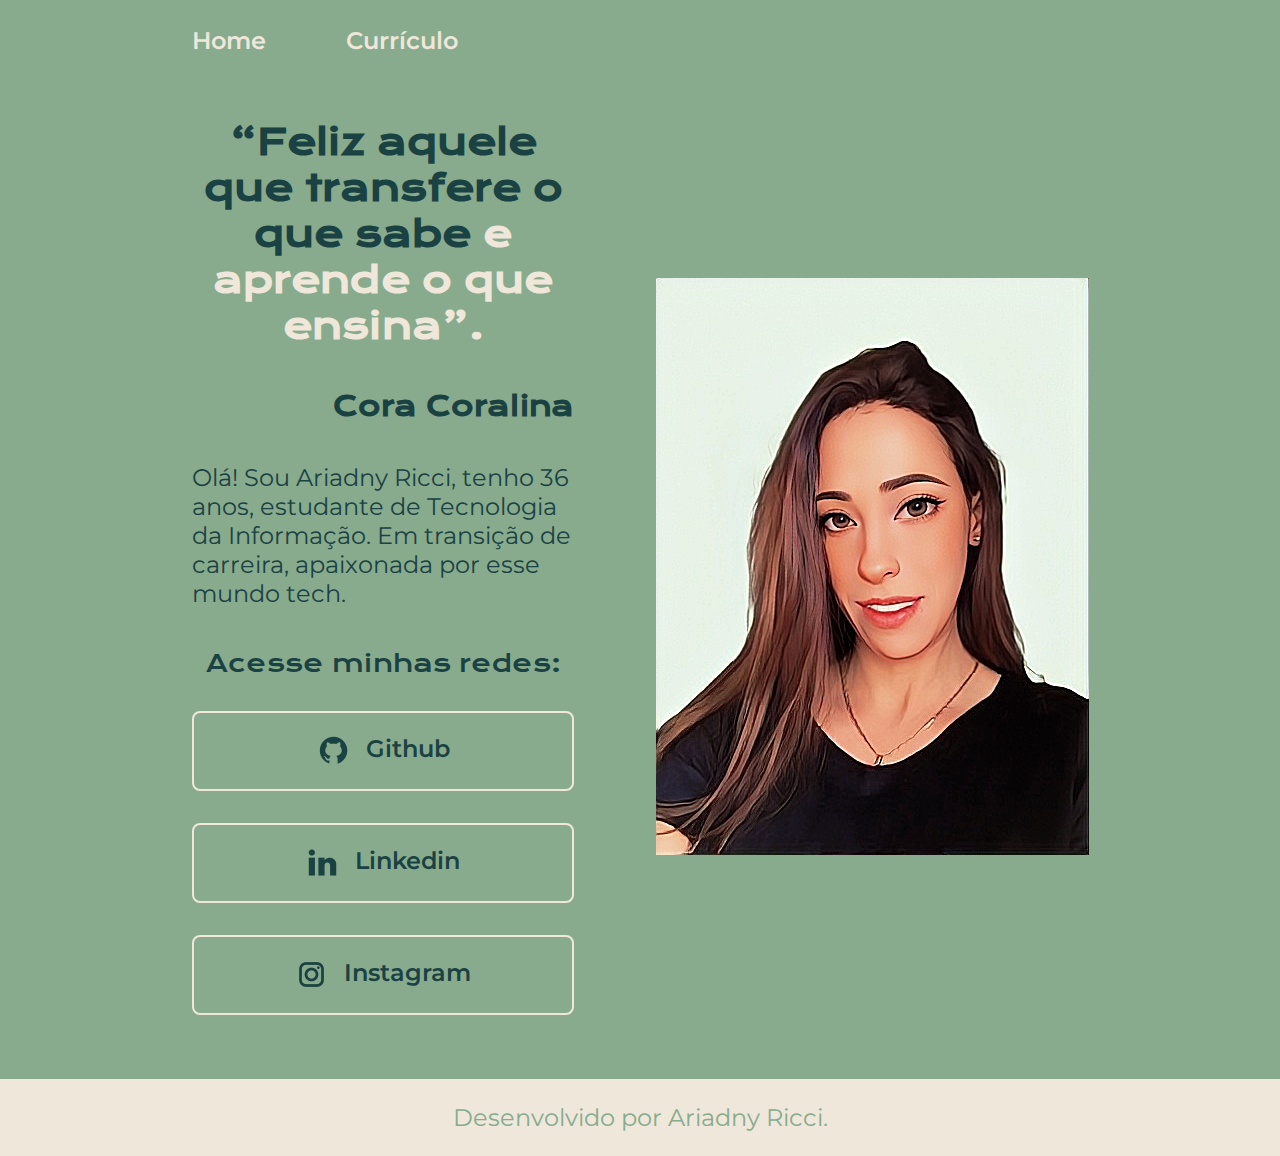
<file: index.html>
<!DOCTYPE html>
<html lang="pt-br">
<head>
    <meta charset="UTF-8">
    <meta name="viewport" content="width=device-width, initial-scale=1.0">
    <title>Portifolio</title>
    <link rel="stylesheet" href="./styles/style.css"/>
</head>
<body>
    <header class="cabecalho">
        <nav class="cabecalho__menu">
            <a class="cabecalho__menu__link" href="index.html">Home</a>
            <a class="cabecalho__menu__link" href="about.html">Currículo</a>
        </nav>
    </header>
    <main class="apresentacao"> 
        <section class="apresentacao__conteudo">
            <h1 class="apresentacao__conteudo__titulo">“Feliz aquele que transfere o que sabe<strong class="titulo-destaque"> e aprende o que ensina”.</strong></h1>
            <h1 class="apresentacao__conteudo__autora">Cora Coralina</h1>
            <p class="apresentacao__conteudo__texto">Olá! Sou Ariadny Ricci, tenho 36 anos, estudante de Tecnologia da Informação. Em transição de carreira, apaixonada por esse mundo tech. </p>
            <div class="apresentacao__links">
                <h2 class="apresentacao__links__subtitulo">Acesse minhas redes:</h2>
                <a class="apresentacao__links__link" href="http://github.com/ariadnyricci">
                    <img src="./assets/github.png" >
                    Github  
                </a>
                <a class="apresentacao__links__link" href="http://linkedin.com/in/ariadny-ricci-748aa7154">
                    <img src="./assets/linkedin.png" >
                    Linkedin  
                </a>
                <a class="apresentacao__links__link" href="http://instagram.com/ariadnyricci">
                    <img src="./assets/instagram.png" >
                    Instagram
                </a>
                
            </div>
        </section>
        <img src="./assets/girl.png" alt="Foto Ariadny">
    </main>
    <footer class="rodape">
        <p>Desenvolvido por Ariadny Ricci.</p>
    </footer>
        
</body>
</html>
</file>
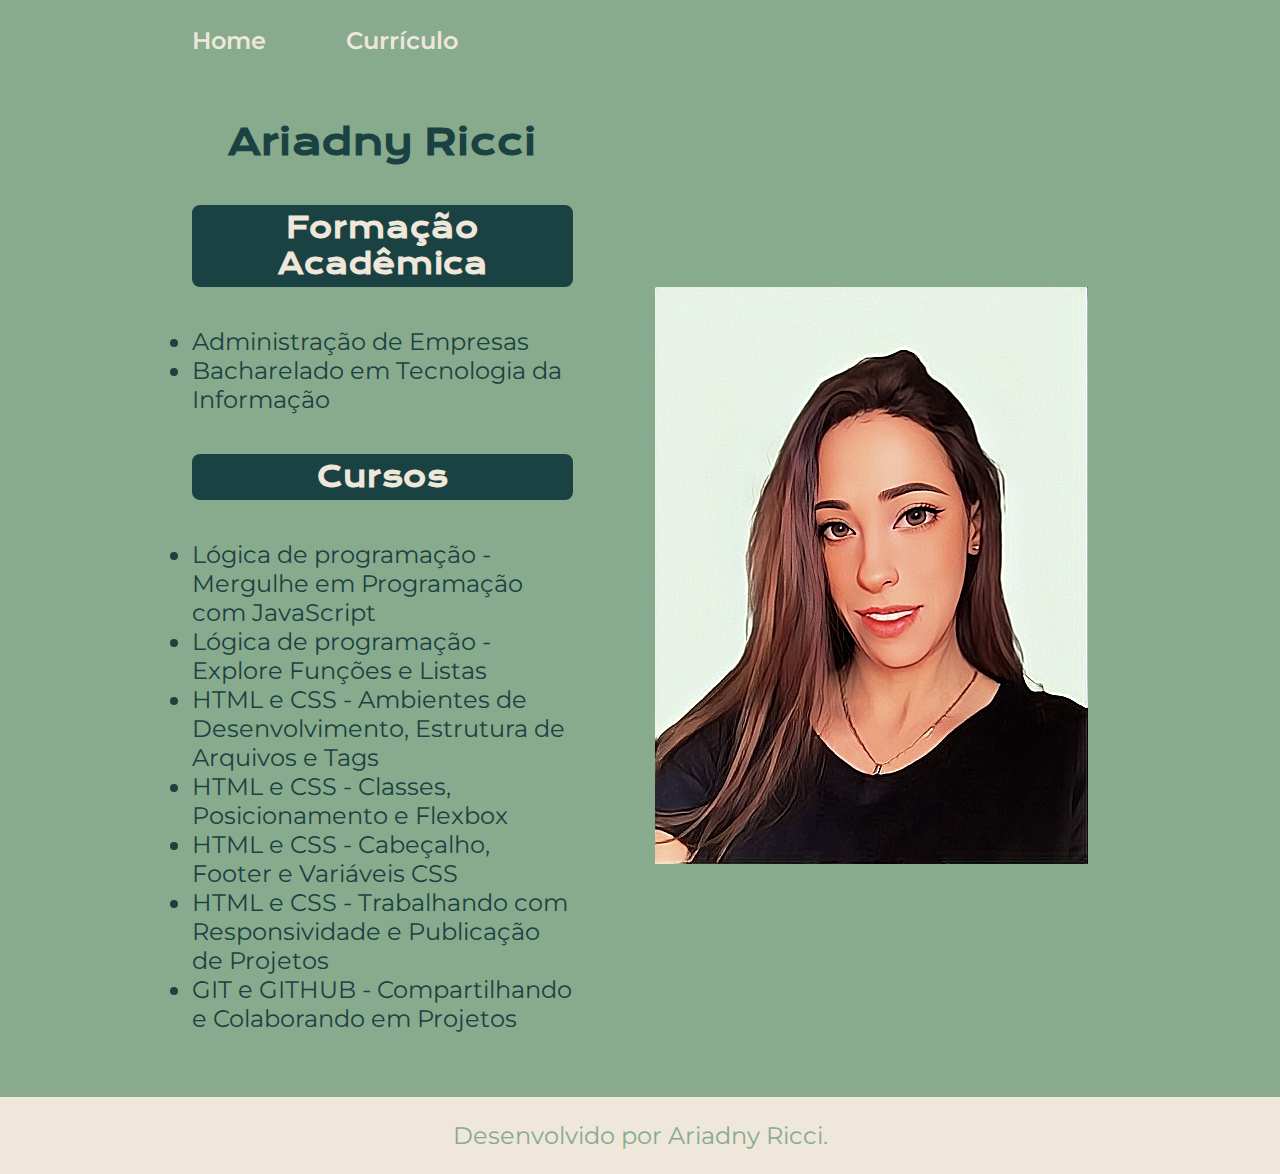
<file: about.html>
<!DOCTYPE html>
<html lang="pt-br">
<head>
    <meta charset="UTF-8">
    <meta name="viewport" content="width=device-width, initial-scale=1.0">
    <title>Currículo</title>
    <link rel="stylesheet" href="./styles/style.css">
</head>
<body>
    <header class="cabecalho">
        <nav class="cabecalho__menu">
            <a class="cabecalho__menu__link" href="index.html">Home</a>
            <a class="cabecalho__menu__link" href="about.html">Currículo</a>
    </header>
    <main class="apresentacao">
        <section class="apresentacao__conteudo">
            <h1 class="apresentacao__conteudo__titulo">Ariadny Ricci</h1>
            <h2 class="apresentacao__conteudo__subtitulo">Formação Acadêmica</h2>
            <ul class="apresentacao__conteudo__texto">
                <li>Administração de Empresas</li>
                <li>Bacharelado em Tecnologia da Informação</li>
            </ul>
            <h2 class="apresentacao__conteudo__subtitulo">Cursos</h2>
            <ul class="apresentacao__conteudo__texto">
                <li>Lógica de programação - Mergulhe em Programação com JavaScript</li>
                <li>Lógica de programação - Explore Funções e Listas</li>
                <li>HTML e CSS - Ambientes de Desenvolvimento, Estrutura de Arquivos e Tags</li>
                <li>HTML e CSS - Classes, Posicionamento e Flexbox</li>
                <li>HTML e CSS - Cabeçalho, Footer e Variáveis CSS</li>
                <li>HTML e CSS - Trabalhando com Responsividade e Publicação de Projetos</li>
                <li>GIT e GITHUB - Compartilhando e Colaborando em Projetos</li>
            </ul>
            
            
        </section>
        <img src="./assets/girl.png" alt="Foto Ariadny">
    </main>
    <footer class="rodape">
        <p>Desenvolvido por Ariadny Ricci.</p>
    </footer>
</body>
</html>
</file>
<file: styles/style.css>
@import url('https://fonts.googleapis.com/css2?family=Krona+One&family=Montserrat:wght@400;600&display=swap');

:root {
    --cor-primaria: #88AB8E;
    --cor-secundaria: #1B4242;
    --cor-terciaria: #EEE7DA;
    --cor-hover: #F2F1EB;

    --fonte-primaria: 'Krona One', sans-serif;
    --fonte-secundaria: 'Montserrat', sans-serif;
}

* {
    margin: 0;
    padding: 0;
}

body {
    /* height: 100vh; */
    box-sizing: border-box;
    background-color: var(--cor-primaria);
    color: var(--cor-secundaria);
}

.cabecalho {
    padding: 2% 0% 0% 15%;
}

.cabecalho__menu {
    display: flex;
    gap: 80px; 
}

.cabecalho__menu__link {
    font-family: var(--fonte-secundaria);
    font-size: 1.5rem;
    font-weight: 600;
    color: var(--cor-terciaria);
    text-decoration: none;
}

.apresentacao {
    padding: 5% 15%;
    display: flex;
    align-items: center;
    justify-content: space-between;
    gap: 82px;
}

.apresentacao__conteudo {
    width: 615px;
    display: flex;
    flex-direction: column;
    gap: 40px;
}

.apresentacao__conteudo__titulo {
    font-size: 2.25rem;
    font-family: var(--fonte-primaria);
    text-align: center;
}

.apresentacao__conteudo__subtitulo {
    font-family: var(--fonte-primaria);
    font-size: 28px;
    background-color: var(--cor-secundaria);
    border: 5px solid var(--cor-secundaria);
    border-radius: 8px;
    color: var(--cor-terciaria);
    text-align: center;
}

.titulo-destaque {
    color: var(--cor-terciaria);
}

.apresentacao__conteudo__autora {
    font-size: 1.70rem;
    font-family: var(--fonte-primaria);
    text-align: end;
    }

.apresentacao__conteudo__texto {
    font-size: 1.5rem;
    font-family: var(--fonte-secundaria);
}

.apresentacao__links {
    display: flex;
    flex-direction: column;
    justify-content: space-between;
    align-items: center;
    gap: 32px;
}

.apresentacao__links__subtitulo {
    font-family: var(--fonte-primaria);
    font-weight: 400;
    font-size: 1.5rem;
}

.apresentacao__links__link {
    display: flex;
    justify-content: center;
    gap: 16px;
    border: 2px solid var(--cor-terciaria);
    width: 378px;
    text-align: center;
    border-radius: 8px;
    font-size: 1.5rem;
    font-weight: 600;
    padding: 21.5px 0;
    text-decoration: none;
    color: var(--cor-secundaria);
    font-family: var(--fonte-secundaria);
}

.apresentacao__links__link:hover {
    background-color: var(--cor-hover);
}

.rodape {
    padding: 24px;
    color: var(--cor-primaria);
    background-color: var(--cor-terciaria);
    text-align: center;
    font-family: var(--fonte-secundaria);
    font-size: 1.5rem;
    font-weight: 400;
}

@media (max-width: 1200px) {
    .cabecalho {
        padding: 10%;
    }

    .cabecalho__menu {
        justify-content: center;
    }

    .apresentacao {
        flex-direction: column-reverse;
        padding: 5%;
    }

    .apresentacao__conteudo {
        width: auto;
    }
}
</file>
